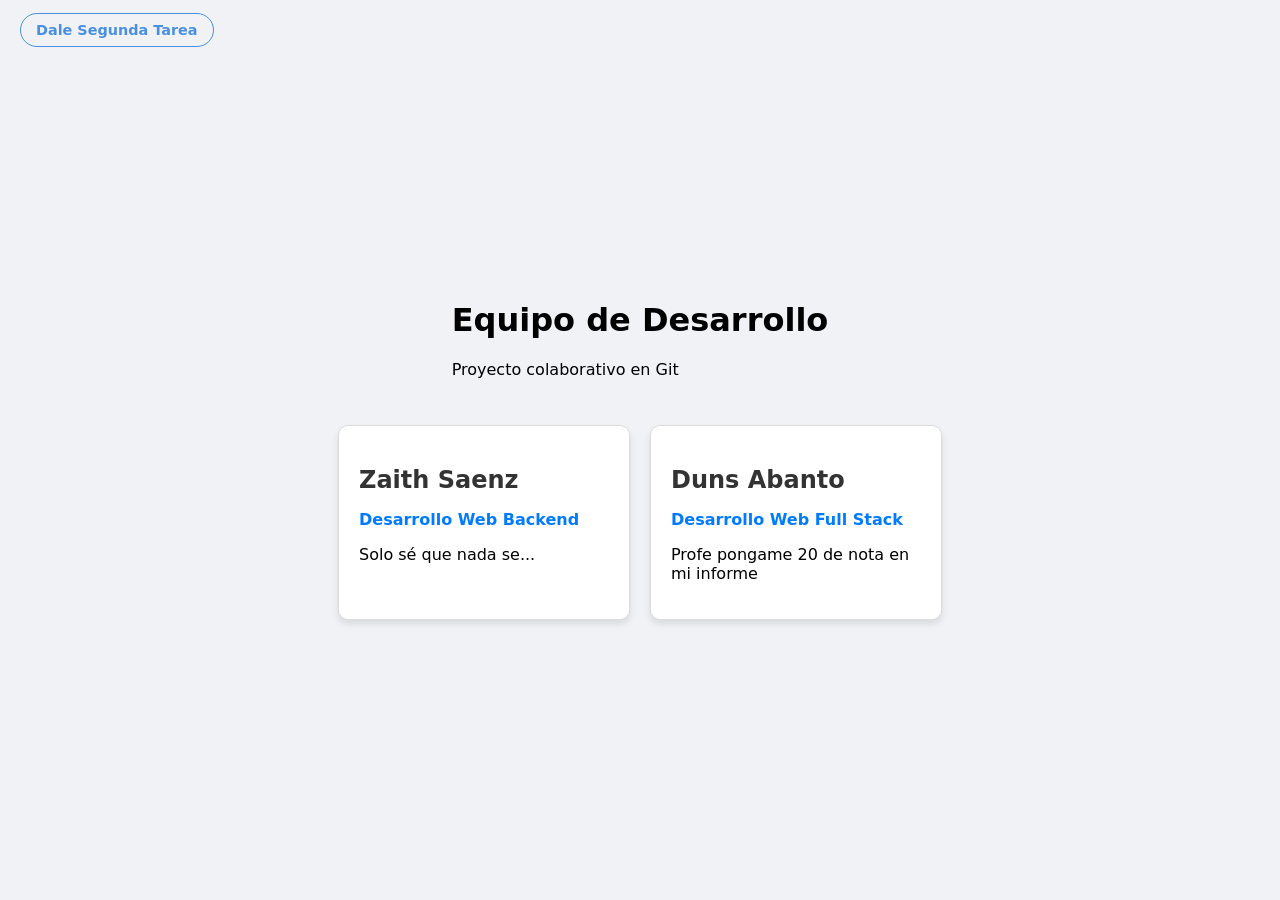
<file: primer.html>
<!DOCTYPE html>
<html lang="es">
<head>
    <meta charset="UTF-8">
    <meta name="viewport" content="width=device-width, initial-scale=1.0">
    <title>Equipo de Desarrollo | Git Project</title>
    <link rel="stylesheet" href="stylespr.css">
</head>

<body>
    <nav class="top-nav">
        <a href="index.html" class="nav-btn">Dale Segunda Tarea</a>
    </nav>

    <header>
        <h1>Equipo de Desarrollo</h1>
        <p>Proyecto colaborativo en Git</p>
    </header>

    <section class="contenedor-tarjetas">
        <article class="tarjeta">
            <h2>Zaith Saenz</h2>
            <p class="profesion">Desarrollo Web Backend</p>
            <p>Solo sé que nada se...</p>
        </article>

        <article class="tarjeta">
            <h2>Duns Abanto</h2>
            <p class="profesion">Desarrollo Web Full Stack</p>
            <p>Profe pongame 20 de nota en mi informe</p>
        </article>
    </section>

</body>
</html>
</file>
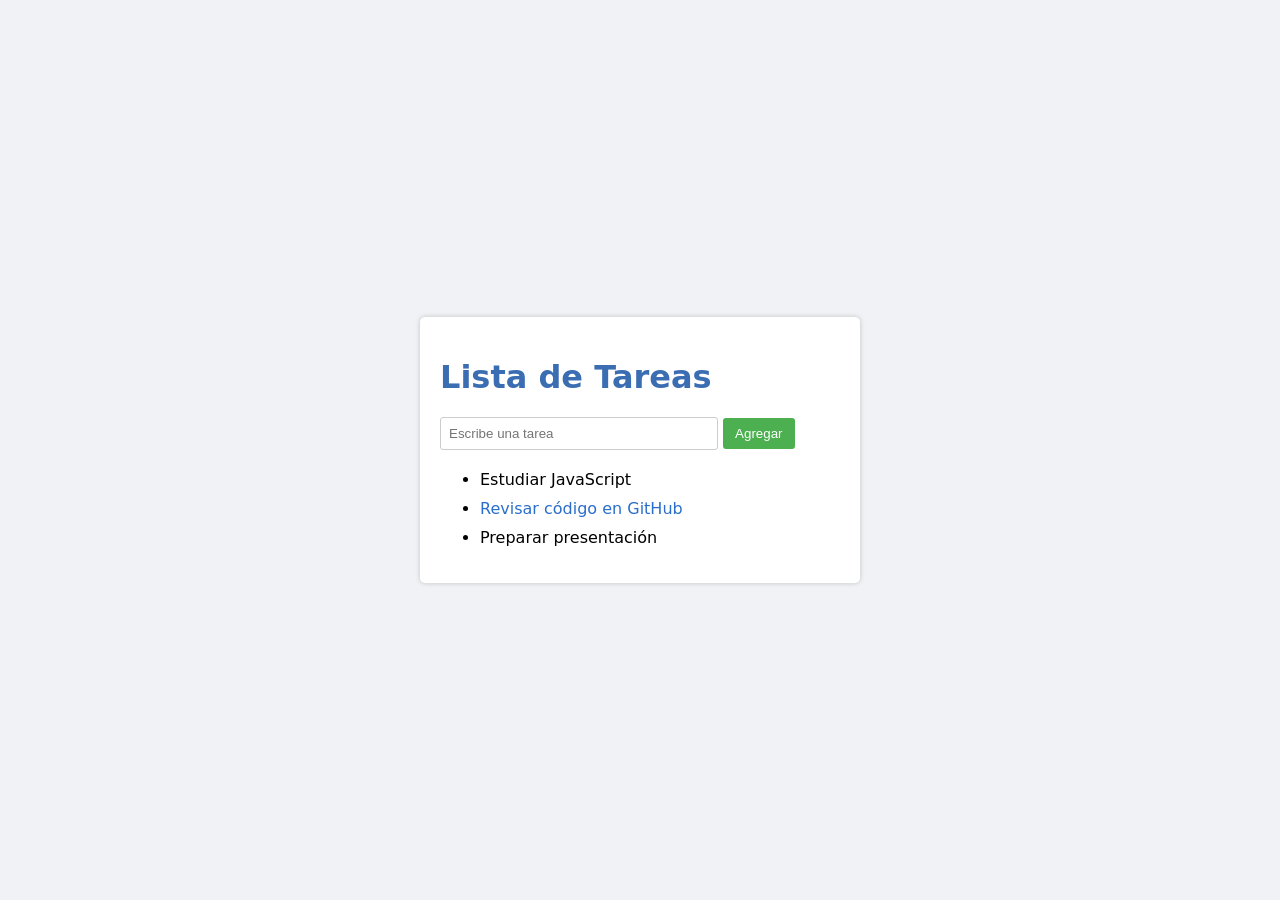
<file: t3.html>
<!DOCTYPE html>
<html lang="es">
<head>
  <meta charset="UTF-8">
  <meta name="viewport" content="width=device-width, initial-scale=1.0">
  <link rel="stylesheet" href="estilos.css">
  <title>Lista de Tareas</title>
</head>
<body>
  <div class="contenedor">
    <h1>Lista de Tareas</h1>
    <input type="text" placeholder="Escribe una tarea">
    <button>Agregar</button>
    <ul>
      <li>Estudiar JavaScript</li>
      <li><a href="#">Revisar código en GitHub</a></li>
      <li>Preparar presentación</li>
    </ul>
  </div>
</body>
</html>
</file>
<file: stylespr.css>
:root {
    --primary: #4a90e2;
    --primary-hover: #357abd;
    --bg: #f0f2f5;
    --text: #333;
    --white: #ffffff;
}

body {
    font-family: 'Segoe UI', system-ui, sans-serif;
    background-color: var(--bg);
    margin: 0;
    display: flex;
    flex-direction: column;
    align-items: center;
    justify-content: center;
    min-height: 100vh;
}

header {
    margin-bottom: 30px;
}

.contenedor-tarjetas {
    display: flex;
    justify-content: center;
    gap: 20px;
}

.tarjeta {
    background-color: white;
    border: 1px solid #ddd;
    border-radius: 10px;
    padding: 20px;
    width: 250px;
    box-shadow: 0 4px 6px rgba(0,0,0,0.1);
}

.tarjeta h2 {
    color: #333;
    margin-bottom: 5px;
}

.profesion {
    color: #007bff; 
    font-weight: bold;
}

/* Navegación superior */
.top-nav {
    position: absolute;
    top: 20px;
    left: 20px;
}


.nav-btn {
    text-decoration: none;
    color: var(--primary);
    font-weight: 600;
    font-size: 0.9rem;
    padding: 8px 15px;
    border: 1px solid var(--primary);
    border-radius: 20px;
    transition: all 0.3s;
}


.nav-btn:hover {
    background: var(--primary);
    color: white;
}
</file>
<file: estilos.css>
:root {
  --primary: #4a90e2;
  --primary-hover: #357abd;
  --bg: #f0f2f5;
  --text: #333;
  --white: #ffffff;
}

body {
  font-family: 'Segoe UI', system-ui, sans-serif;
  background-color: var(--bg);
  margin: 0;
  display: flex;
  flex-direction: column;
  align-items: center;
  justify-content: center;
  min-height: 100vh;
}
  h1 {
    color: #3b6db3;
  }

  .contenedor {
    background: #fff;
    padding: 20px;
    width: 400px;
    margin: auto;
    border-radius: 5px;
    box-shadow: 0 0 5px rgba(0,0,0,0.2);
  }

  input[type="text"] {
    padding: 8px;
    width: 65%;
    border: 1px solid #ccc;
    border-radius: 3px;
  }

  button {
    padding: 8px 12px;
    background-color: #4CAF50;
    color: white;
    border: none;
    border-radius: 3px;
    cursor: pointer;
  }

  button:hover {
    background-color: #45a049;
  }

  ul {
    text-align: left;
    margin-top: 20px;
  }

  li {
    margin: 10px 0;
  }
  
  li button {
    font-size: 12px;
    padding: 3px 6px;
    cursor: pointer;
  }
  a {
    color: #2a6ecb;
    text-decoration: none;
  }

  a:hover {
    text-decoration: underline;
  }

  
/* Navegación superior */
.top-nav {
  position: absolute;
  top: 20px;
  left: 20px;
}


.nav-btn {
  text-decoration: none;
  color: var(--primary);
  font-weight: 600;
  font-size: 0.9rem;
  padding: 8px 15px;
  border: 1px solid var(--primary);
  border-radius: 20px;
  transition: all 0.3s;
}

.nav-btn:hover {
  background: var(--primary);
  color: white;
}
</file>
